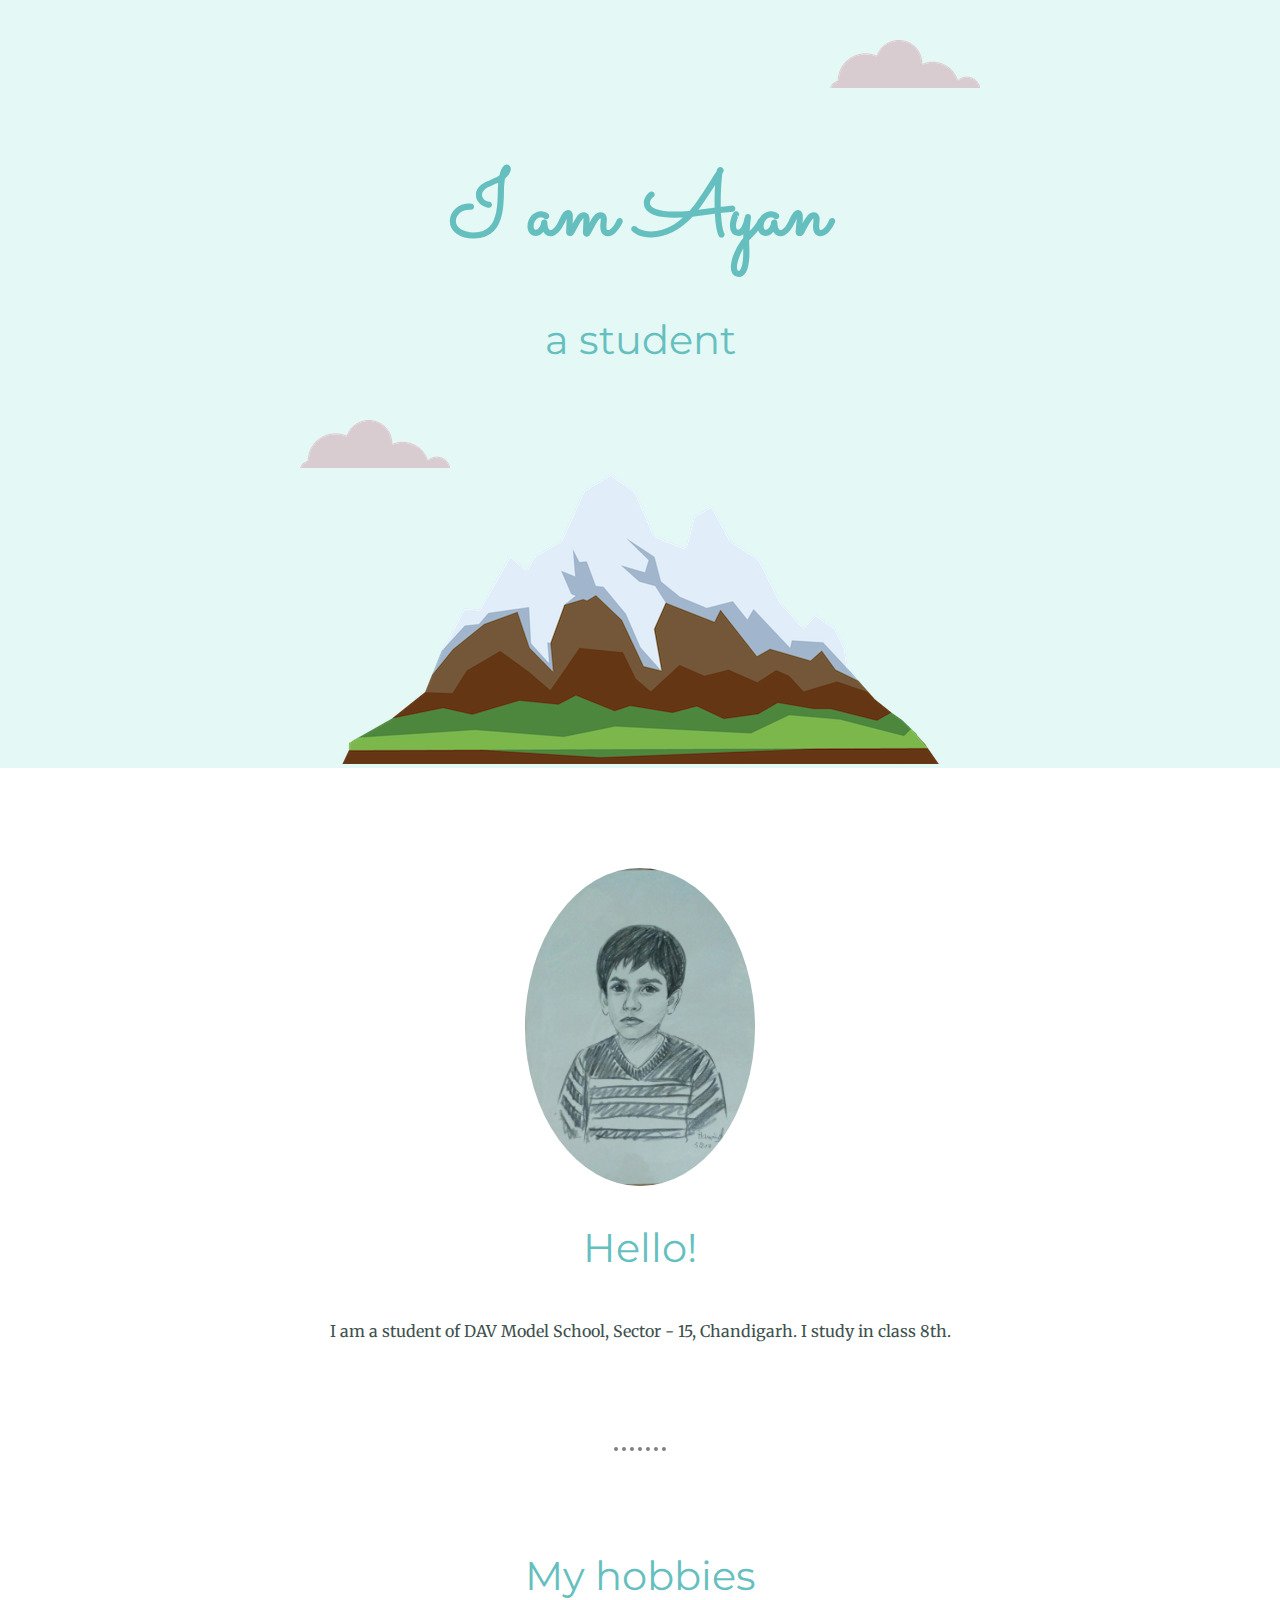
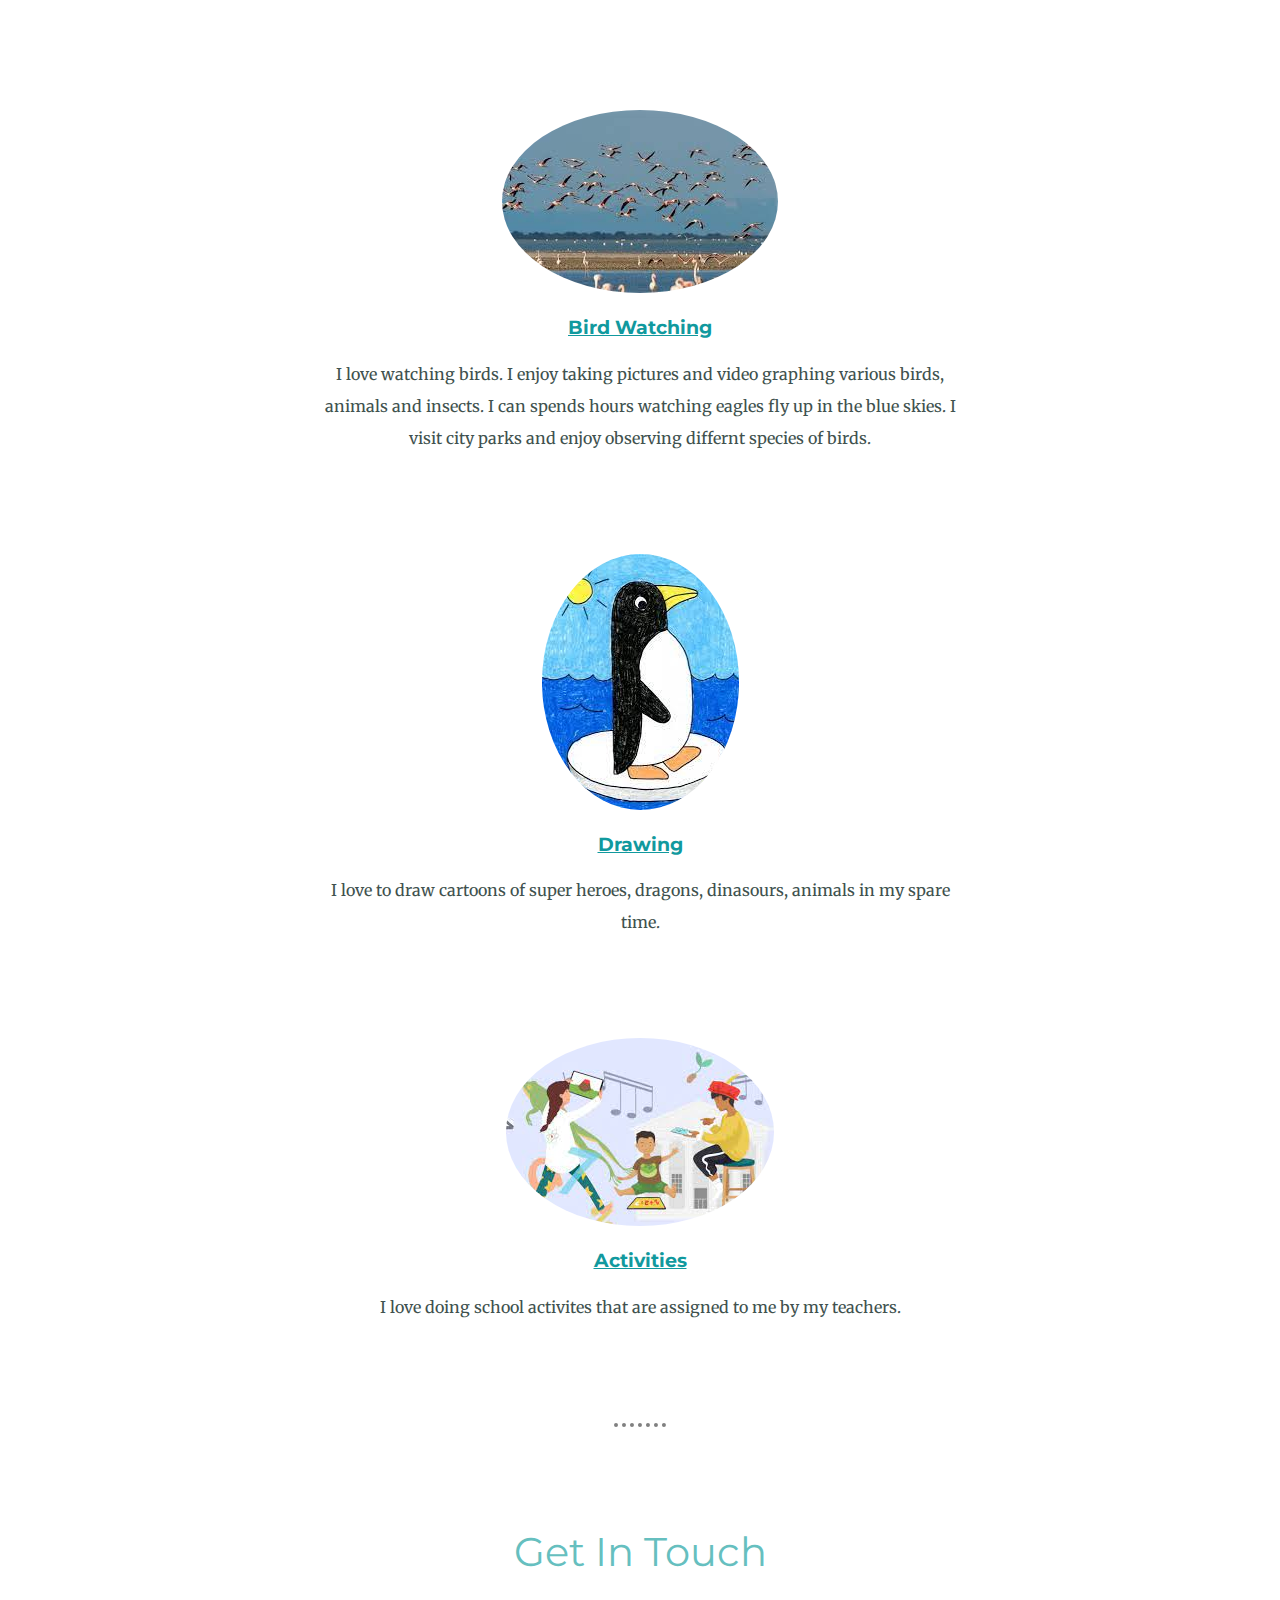
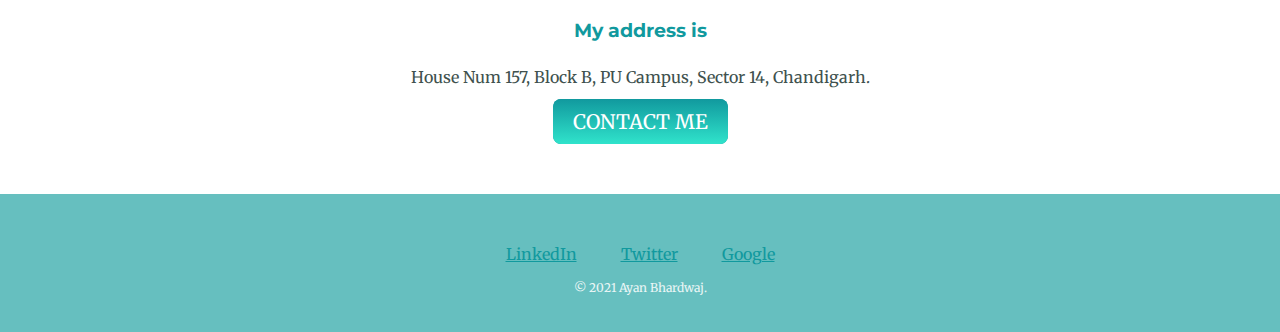
<file: index.html>
<!DOCTYPE html>
<html lang="en" dir="ltr">

<head>
  <meta charset="utf-8">
  <title>Ayan</title>
  <link rel="stylesheet" href="css/styles.css">
  <link rel="icon" href="favicon1.ico">
  <link rel="preconnect" href="https://fonts.googleapis.com">
  <link rel="preconnect" href="https://fonts.gstatic.com" crossorigin>
  <link href="https://fonts.googleapis.com/css2?family=Merriweather&family=Montserrat:wght@100&family=Sacramento&display=swap" rel="stylesheet">
</head>

<body>
  <div class="top-container">
    <img class="top-cloud" src="images/cloud.png" alt="cloud-image">
    <h1>I am Ayan</h1>
    <h2>a student</h2>
    <img class="bottom-cloud" src="images/cloud.png" alt="cloud-image">
    <img src="images/mountain.png" alt="mountain-image">
  </div>
  <div class="middle-container">
    <div class="profile">
      <img class="profile-image" src="images/ayan_1.jpg" alt="ayan-photo">
      <h2>Hello!</h2>
      <p class="intro">I am a student of DAV Model School, Sector - 15, Chandigarh. I study in class 8th.</p>
    </div>
    <hr>
    <div class="skills">
      <h2>My hobbies</h2>
      <div class="skill-row">
        <img class="div-image" src="images/birds.jpg" alt="ealge-photo">
        <h3><a href="page2.html">Bird Watching</a></h3>
        <p>I love watching birds. I enjoy taking pictures and video graphing various birds, animals and insects. I can spends hours watching eagles fly up in the blue skies. I visit city parks and enjoy observing differnt species of birds.</p>
      </div>
      <div class="skill-row">
        <img class="div-image" src="images/drawing.jpg" alt="drawing-photo">
        <h3><a href="page1.html">Drawing</a></h3>
        <p>I love to draw cartoons of super heroes, dragons, dinasours, animals in my spare time.</p>
      </div>
      <div class="skill-row">
        <img class="div-image" src="images/activity.jpg" alt="drawing-photo">
        <h3><a href="page1.html">Activities</a></h3>
        <p>I love doing school activites that are assigned to me by my teachers.</p>
      </div>
    </div>
    <hr>
    <div class="contact-me">
      <h2>Get In Touch</h2>
      <h3>My address is</h3>
      <p>House Num 157, Block B, PU Campus, Sector 14, Chandigarh.</p>
      <a class="btn" href="mailto:bhardwajrahul.13@gmail.com">CONTACT ME</a>
    </div>
  </div>


  <div class="bottom-container">
    <a class="footer-link" href="https://www.linkedin.com/">LinkedIn</a>
    <a class="footer-link" href="https://twitter.com/">Twitter</a>
    <a class="footer-link" href="https://www.google.com/">Google</a>
    <p class="copyright">© 2021 Ayan Bhardwaj.</p>
  </div>

</body>

</html>
</file>
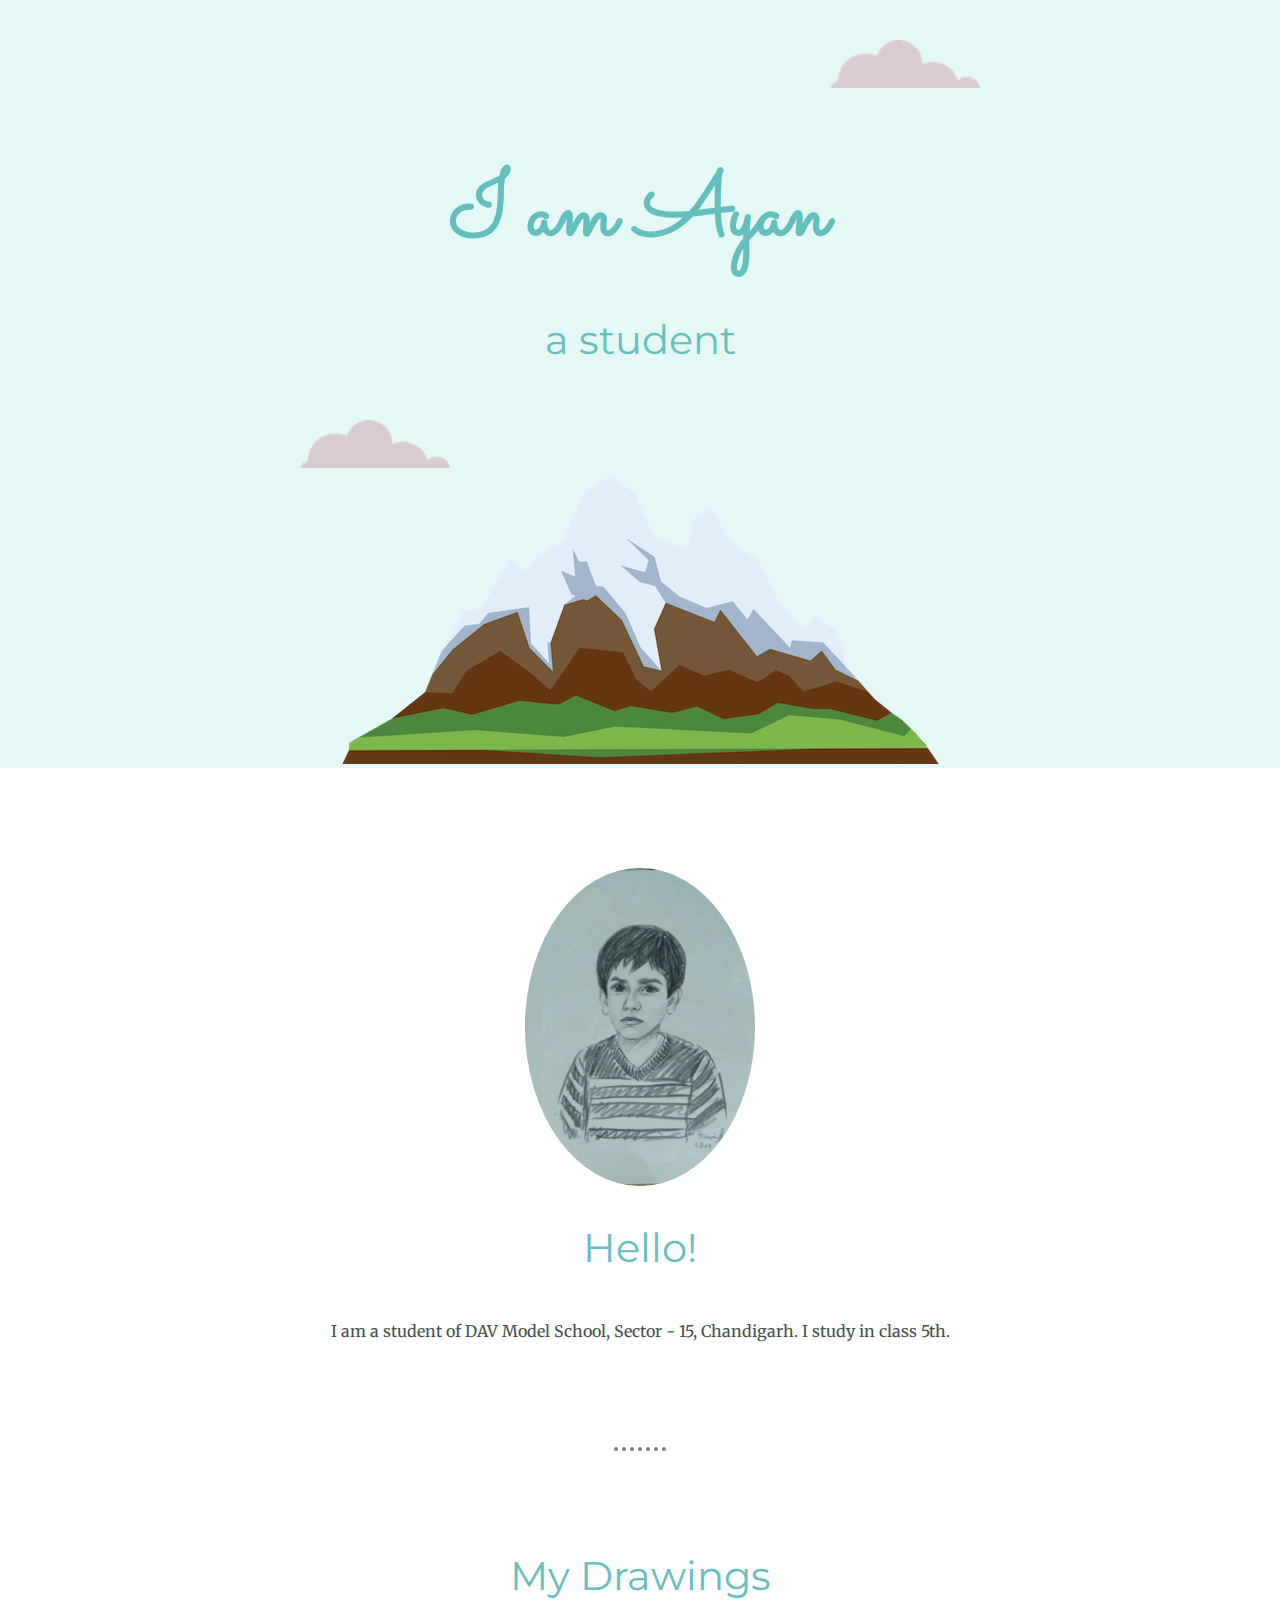
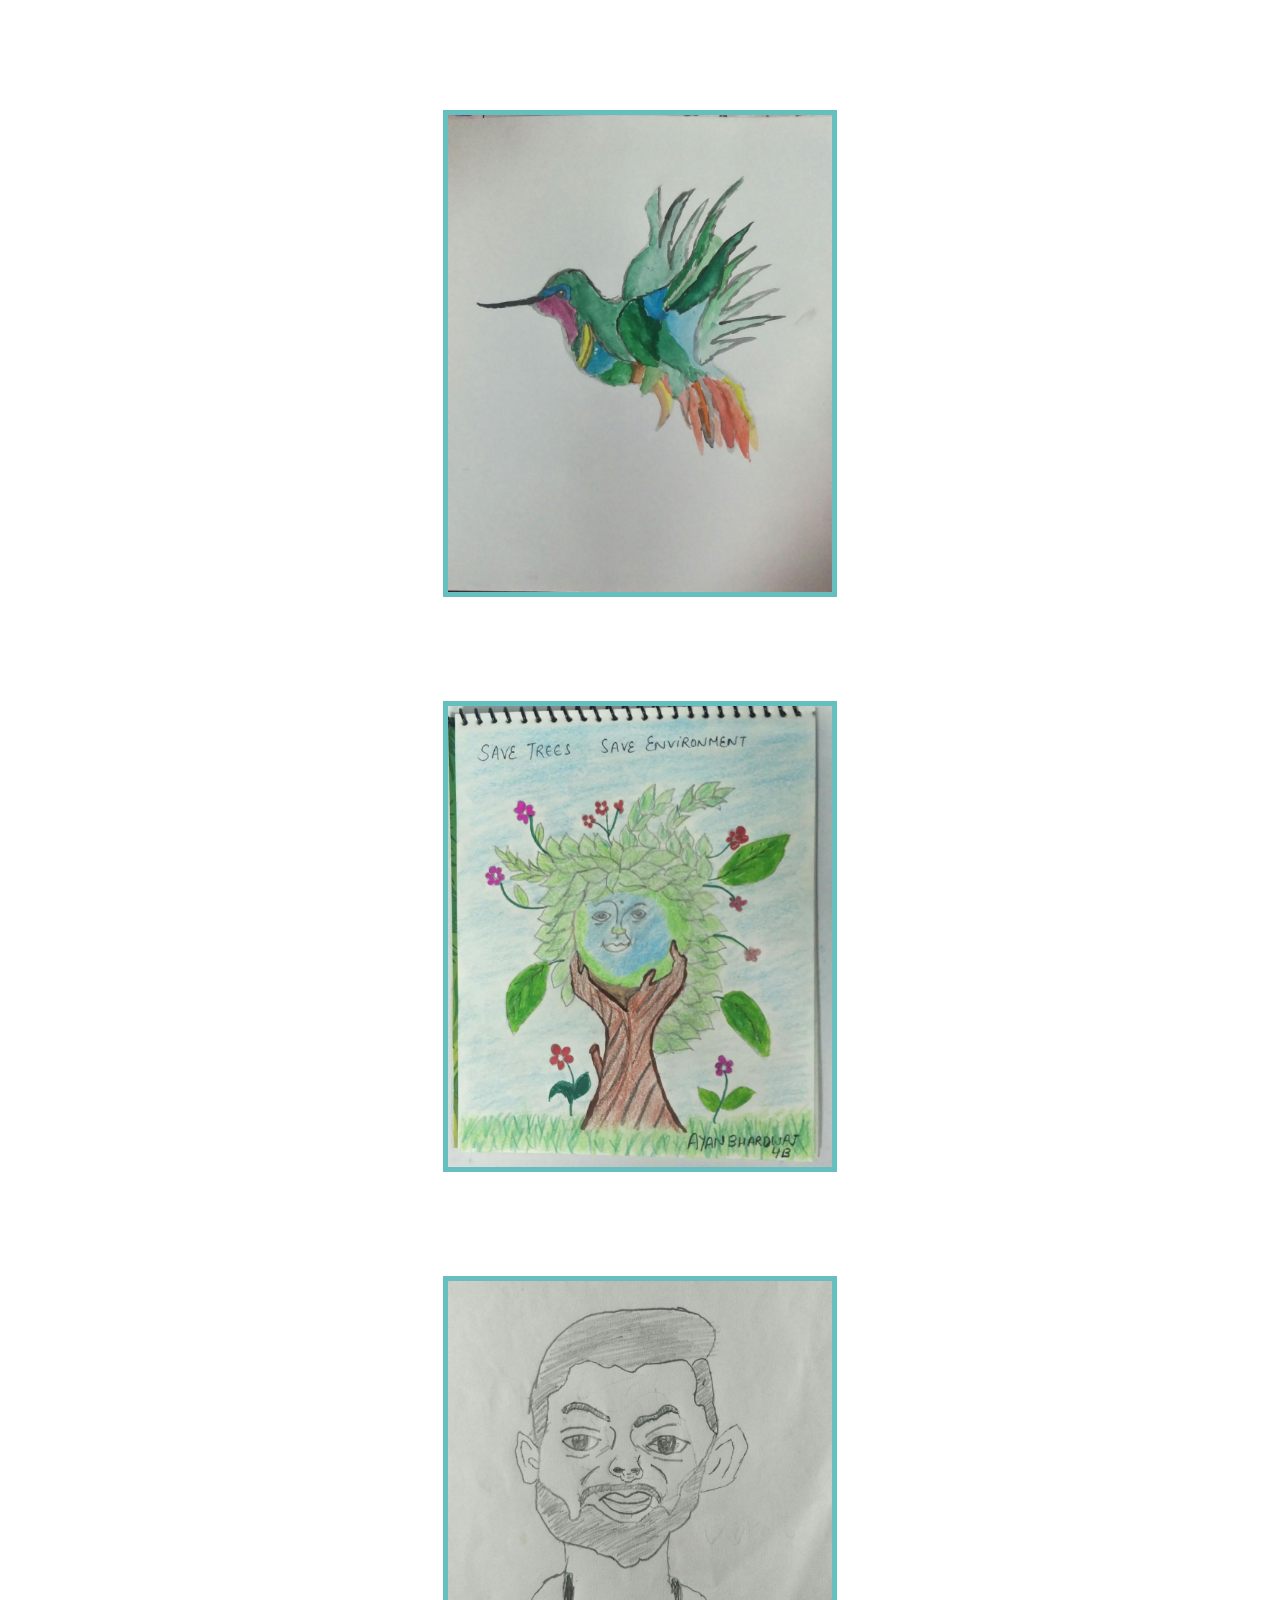
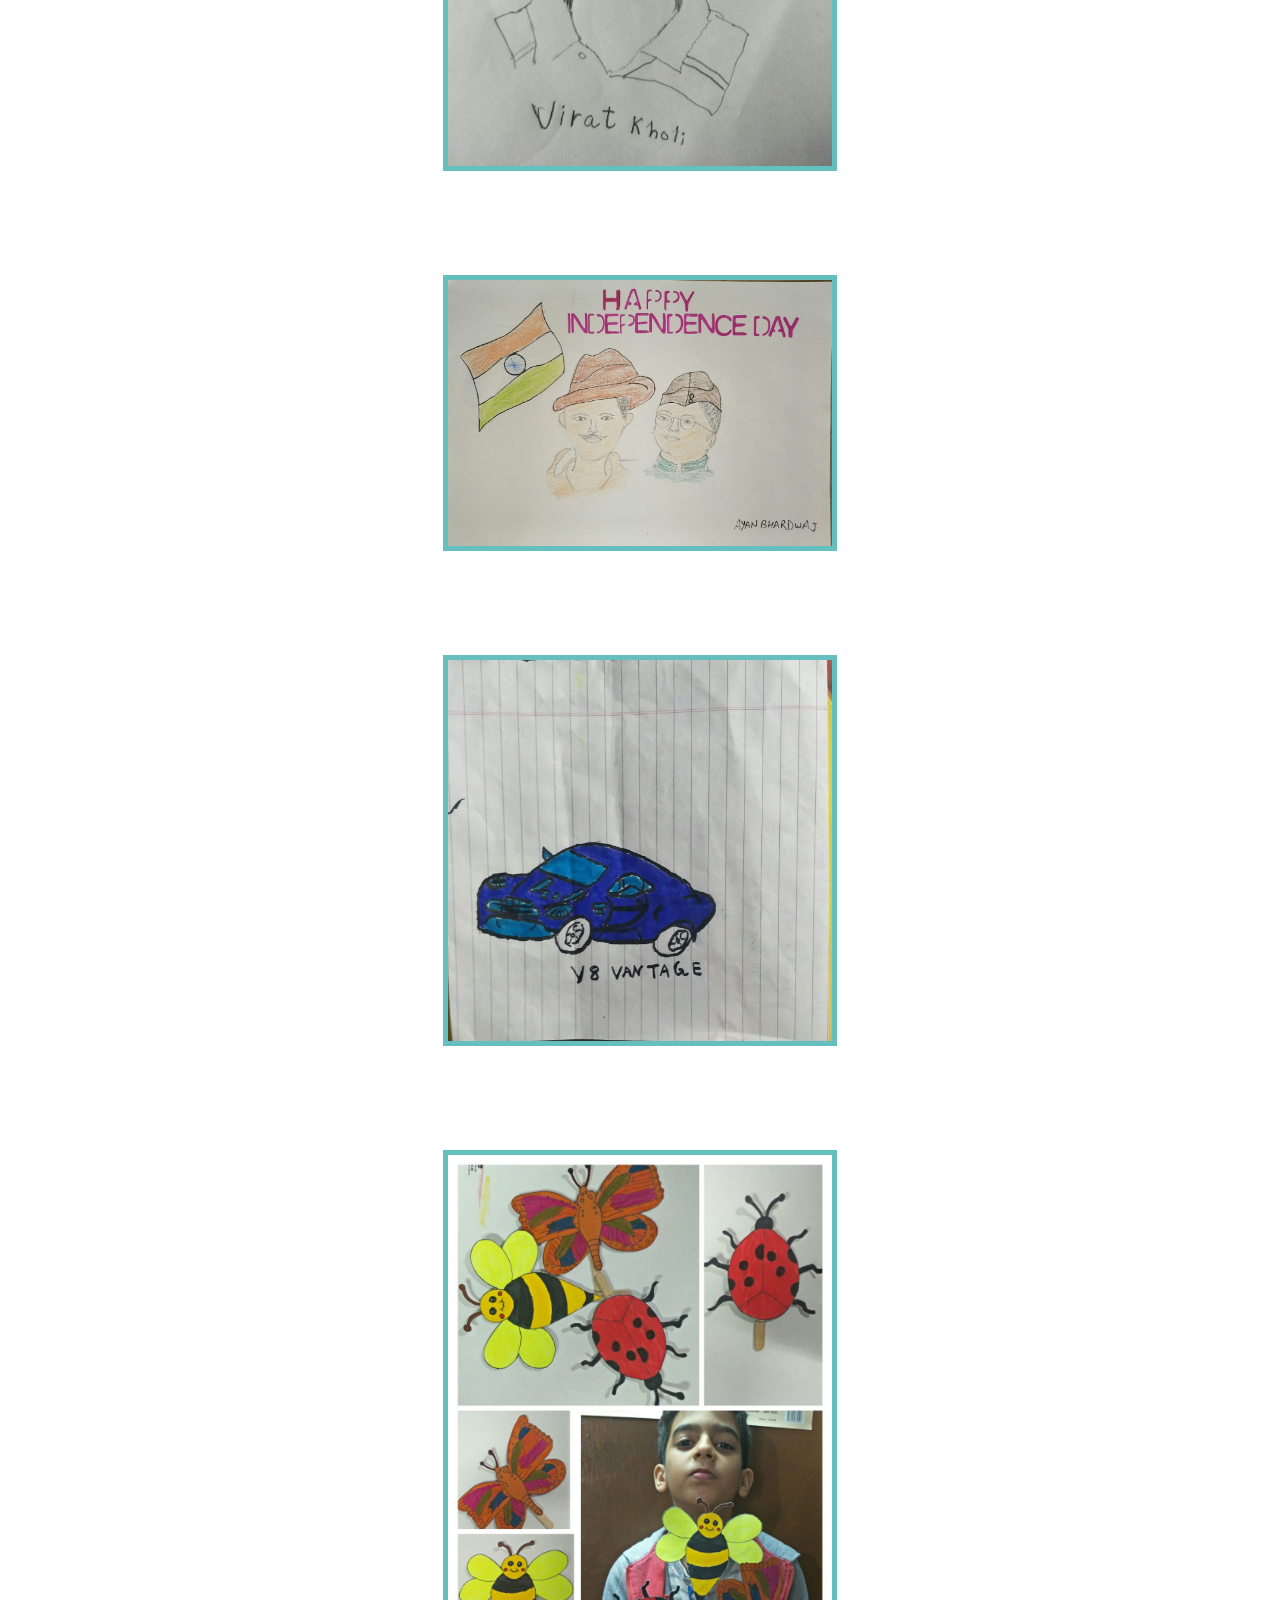
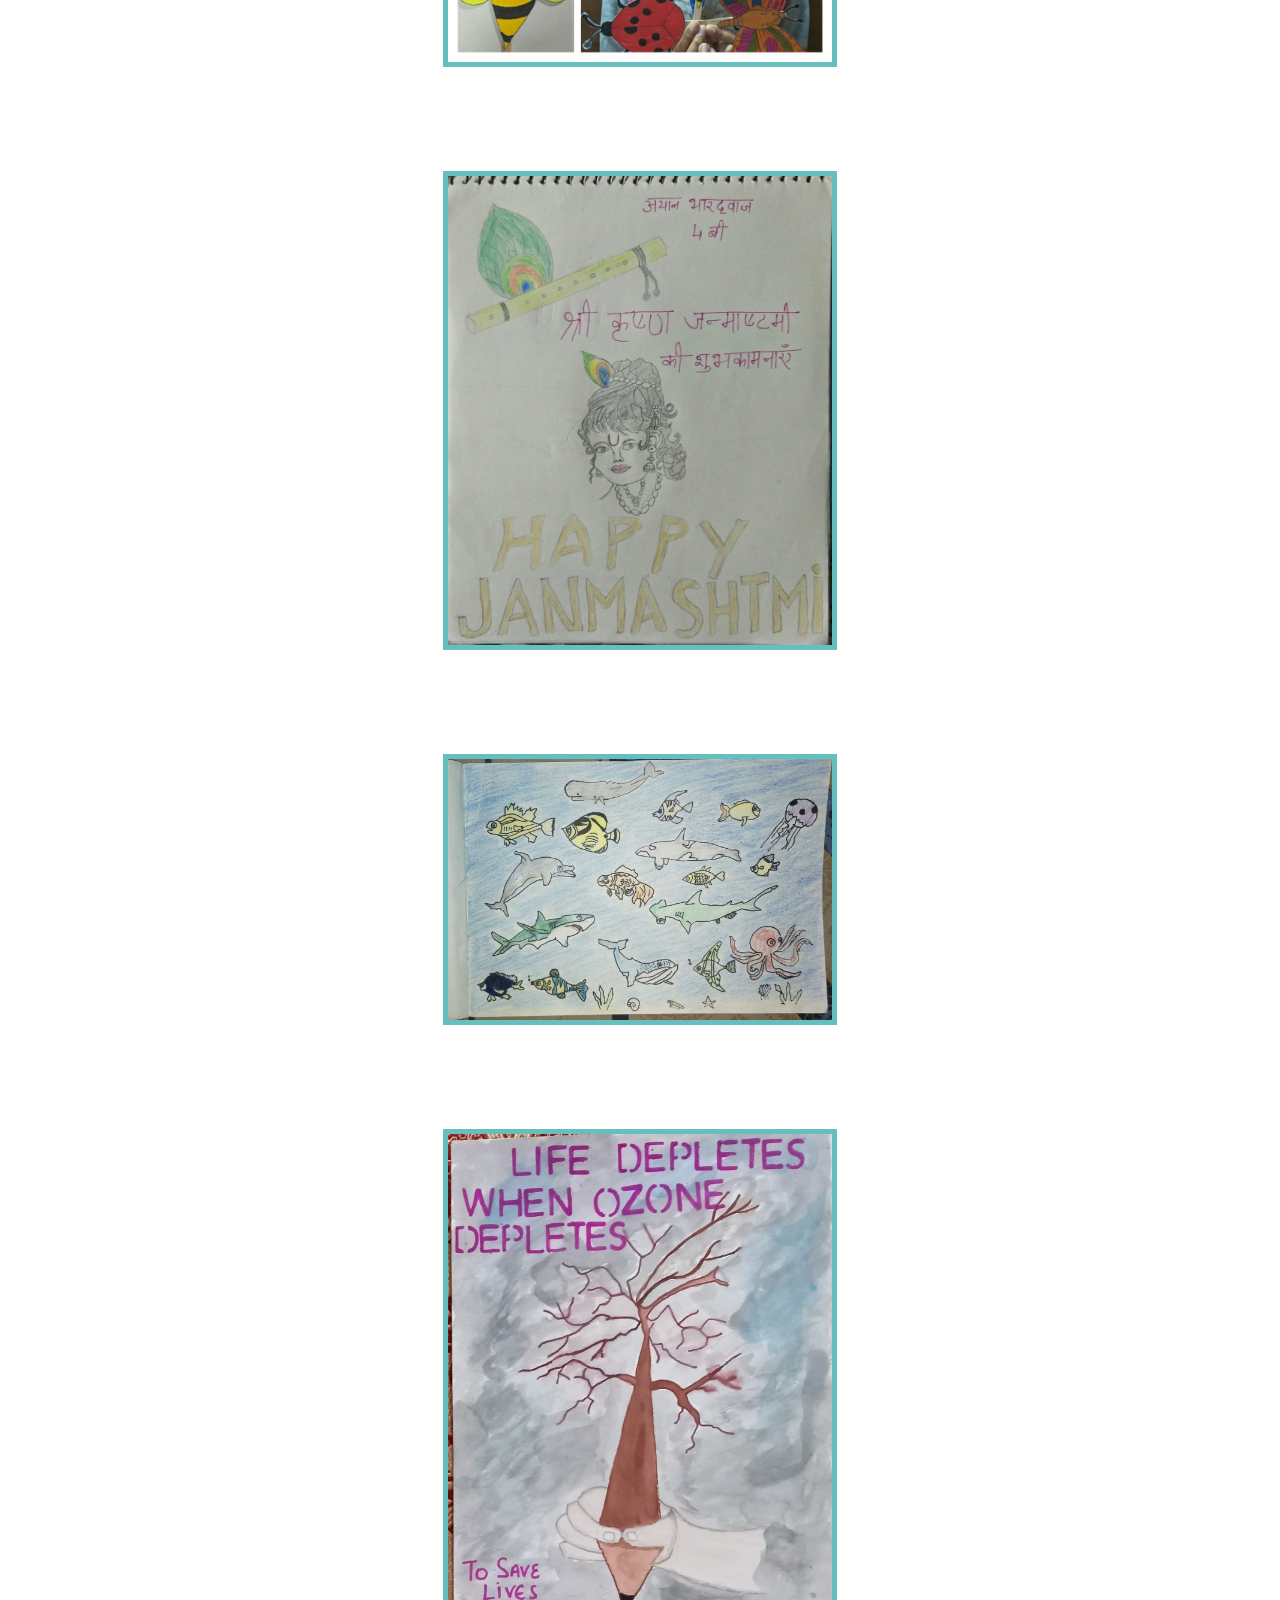
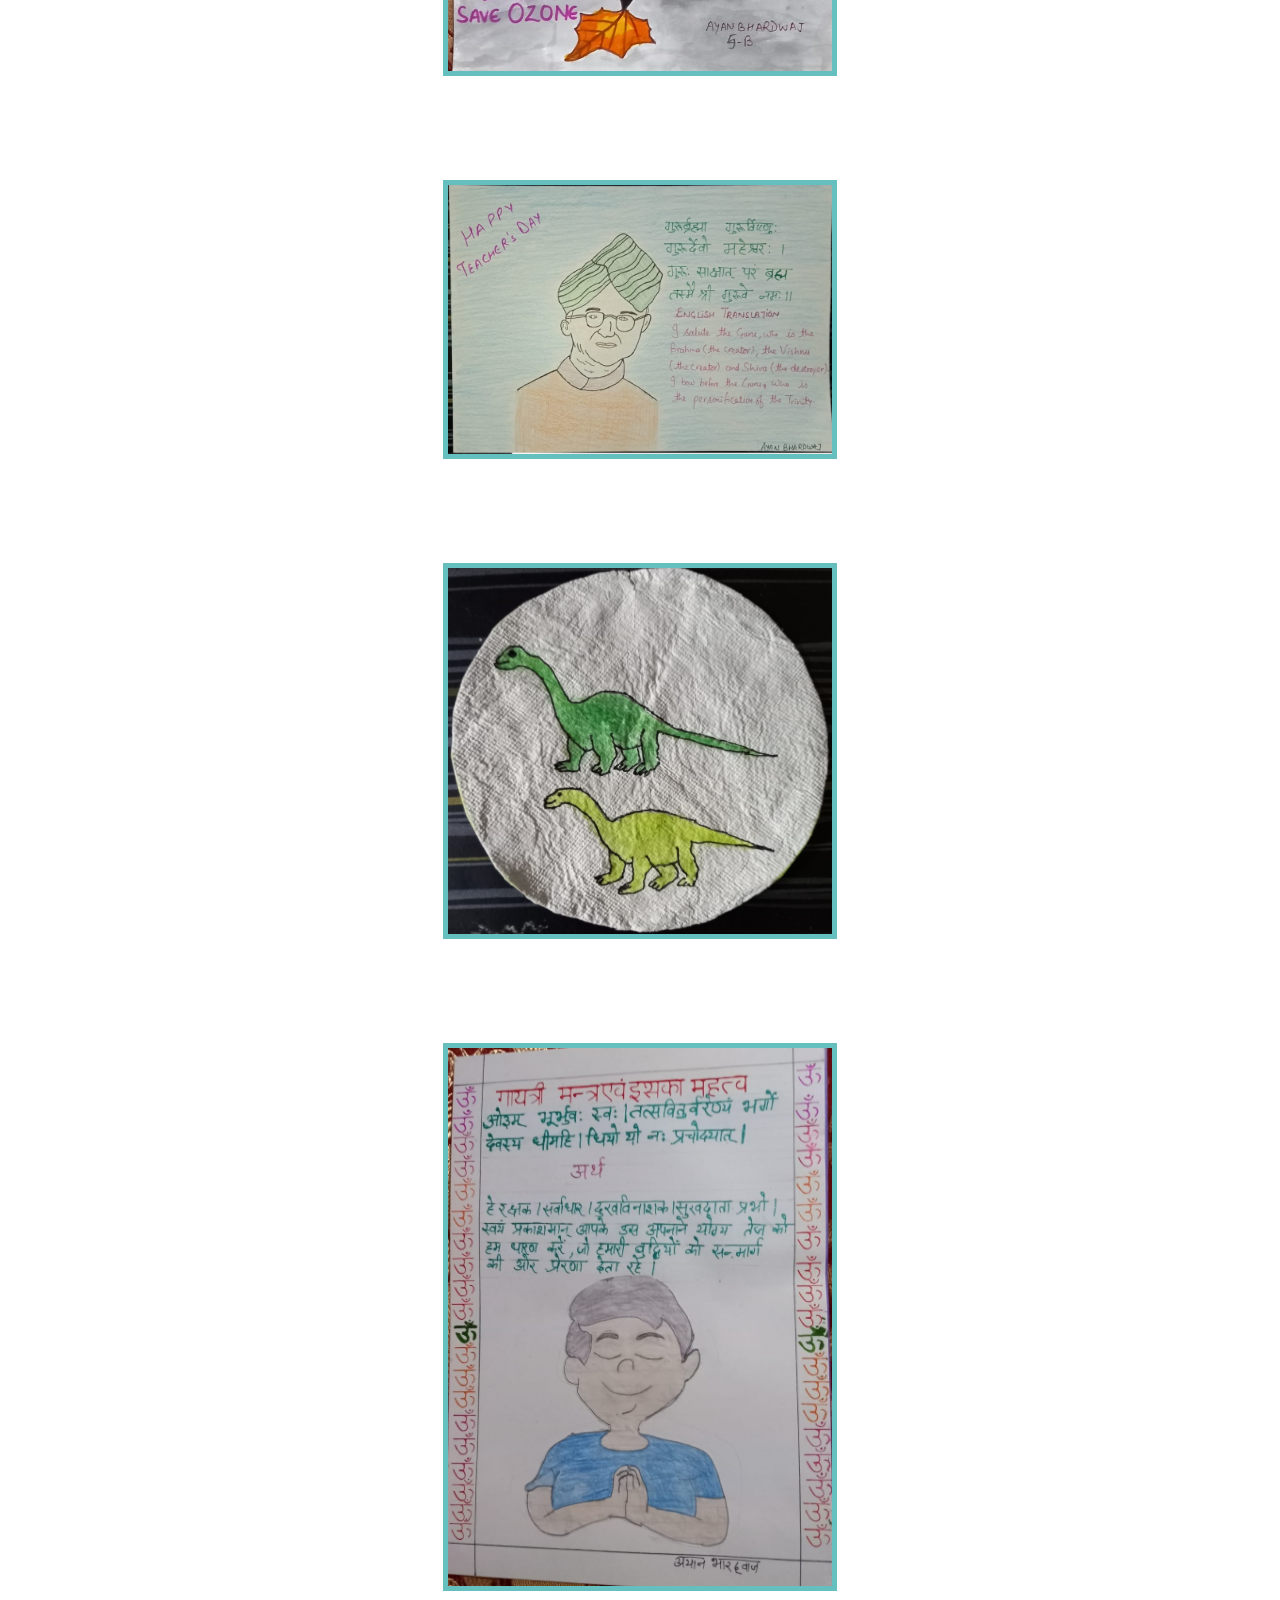
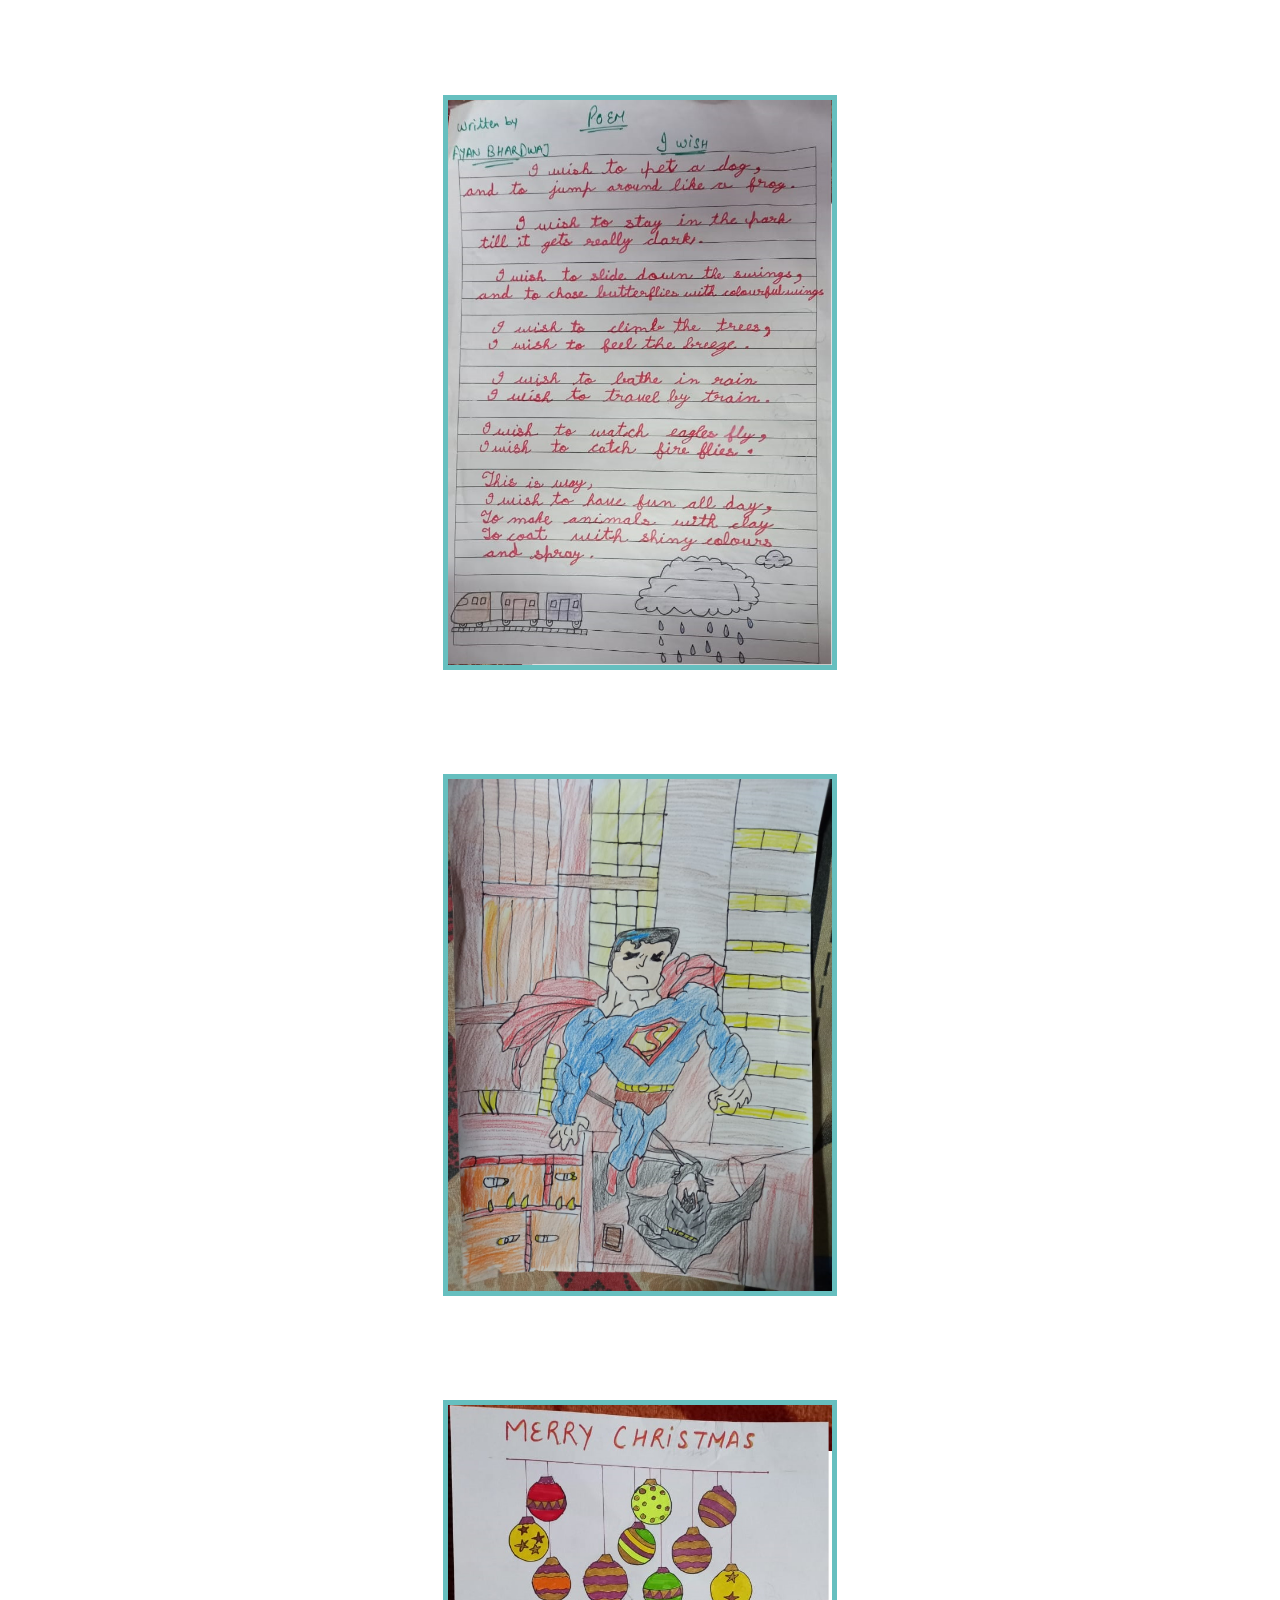
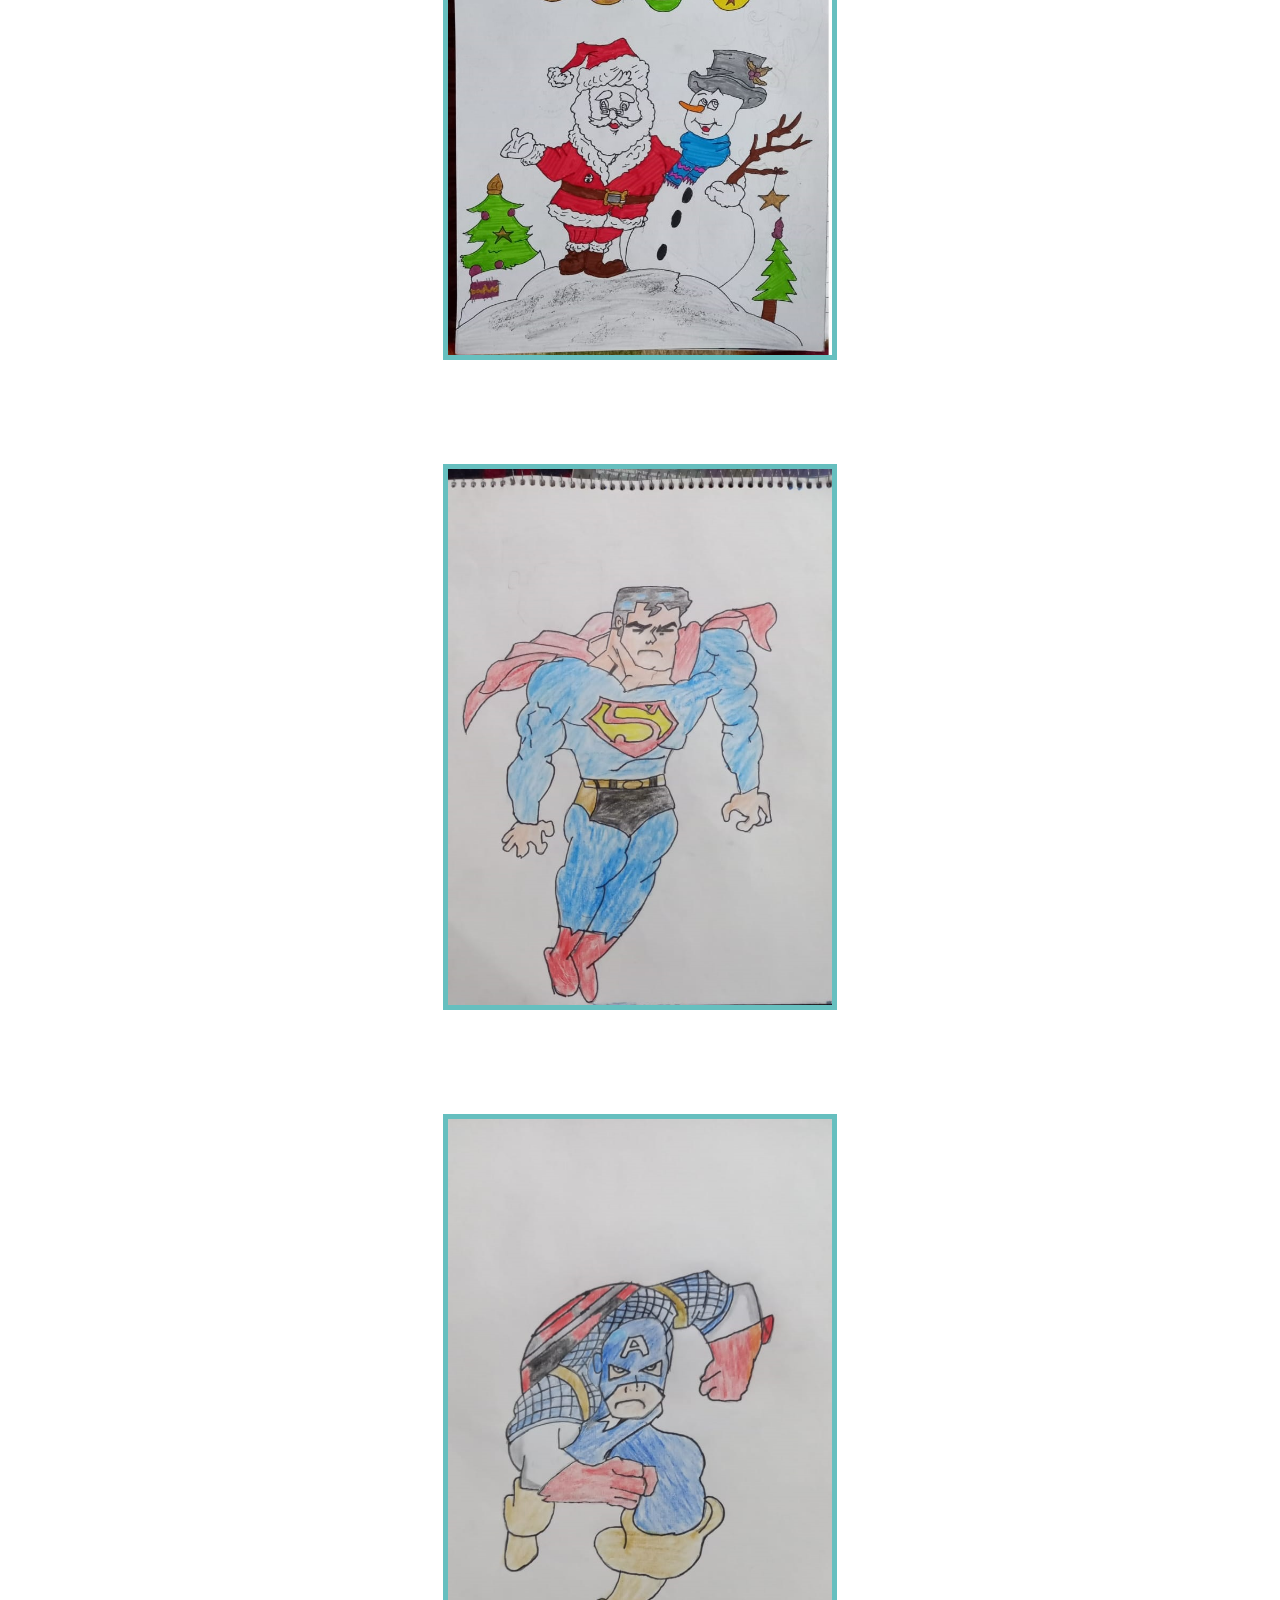
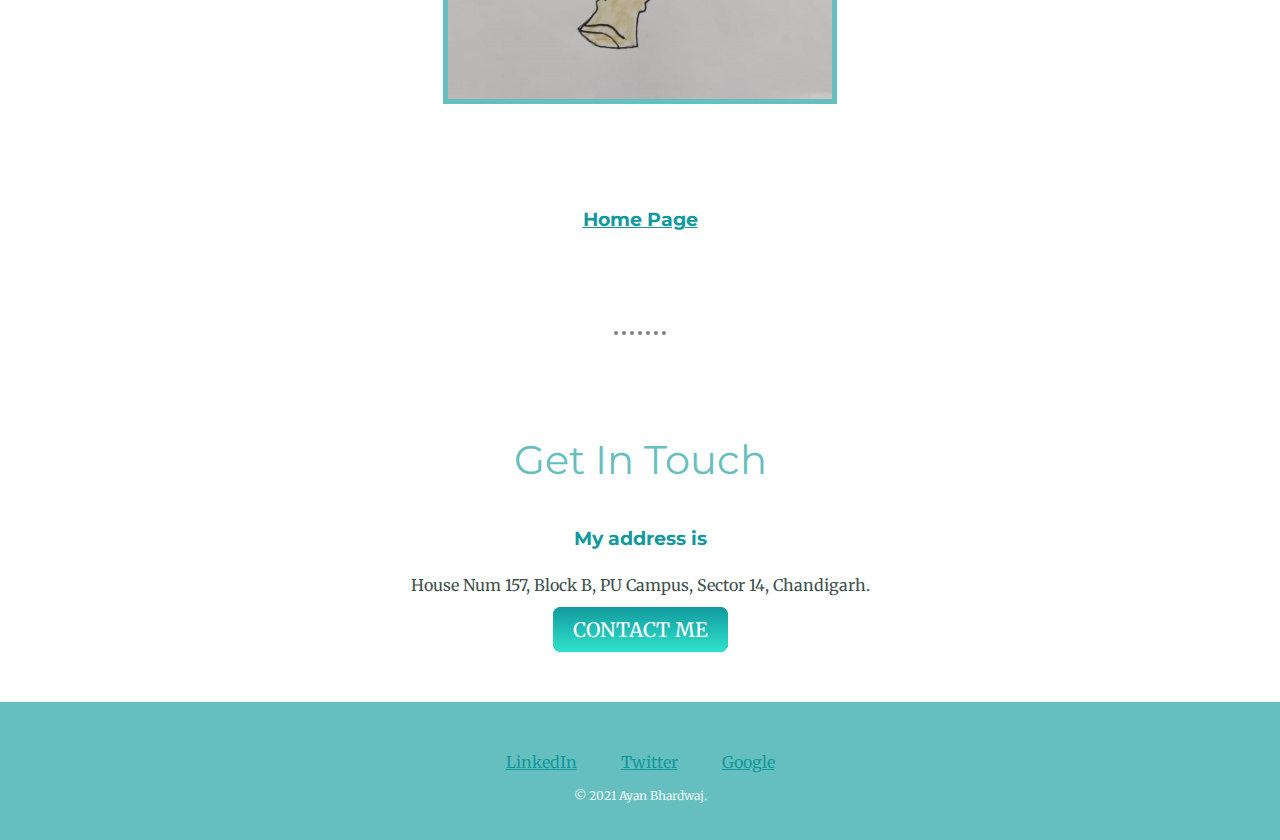
<file: page1.html>
<!DOCTYPE html>
<html lang="en" dir="ltr">

<head>
  <meta charset="utf-8">
  <title>Ayan</title>
  <link rel="stylesheet" href="css/styles.css">
  <link rel="icon" href="favicon1.ico">
  <link rel="preconnect" href="https://fonts.googleapis.com">
  <link rel="preconnect" href="https://fonts.gstatic.com" crossorigin>
  <link href="https://fonts.googleapis.com/css2?family=Merriweather&family=Montserrat:wght@100&family=Sacramento&display=swap" rel="stylesheet">
</head>

<body>
  <div class="top-container">
    <img class="top-cloud" src="images/cloud.png" alt="cloud-image">
    <h1>I am Ayan</h1>
    <h2>a student</h2>
    <img class="bottom-cloud" src="images/cloud.png" alt="cloud-image">
    <img src="images/mountain.png" alt="mountain-image">
  </div>
  <div class="middle-container">
    <div class="profile">
      <img class="profile-image" src="images/ayan_1.jpg" alt="ayan-photo">
      <h2>Hello!</h2>
      <p class="intro">I am a student of DAV Model School, Sector - 15, Chandigarh. I study in class 5th.</p>
    </div>
    <hr>
    <div class="skills">
      <h2>My Drawings</h2>
      <div class="skill-row">
        <img class="drawing-image" src="drawings/photo1.jpg" alt="ealge-photo">
      </div>
      <div class="skill-row">
        <img class="drawing-image" src="drawings/photo2.jpg" alt="drawing-photo">
      </div>
      <div class="skill-row">
        <img class="drawing-image" src="drawings/photo3.jpg" alt="drawing-photo">
      </div>
      <div class="skill-row">
        <img class="drawing-image" src="drawings/photo4.jpg" alt="drawing-photo">
      </div>
      <div class="skill-row">
        <img class="drawing-image" src="drawings/photo5.jpg" alt="drawing-photo">
      </div>
      <div class="skill-row">
        <img class="drawing-image" src="drawings/photo6.jpg" alt="drawing-photo">
      </div>
      <div class="skill-row">
        <img class="drawing-image" src="drawings/photo7.jpg" alt="drawing-photo">
      </div>
      <div class="skill-row">
        <img class="drawing-image" src="drawings/photo8.jpg" alt="drawing-photo">
      </div>
      <div class="skill-row">
        <img class="drawing-image" src="drawings/photo9.jpg" alt="drawing-photo">
      </div>
      <div class="skill-row">
        <img class="drawing-image" src="drawings/photo10.jpg" alt="drawing-photo">
      </div>
      <div class="skill-row">
        <img class="drawing-image" src="drawings/photo11.jpg" alt="drawing-photo">
      </div>
      <div class="skill-row">
        <img class="drawing-image" src="drawings/photo12.jpg" alt="drawing-photo">
      </div>
      <div class="skill-row">
        <img class="drawing-image" src="drawings/photo13.jpg" alt="drawing-photo">
      </div>
      <div class="skill-row">
        <img class="drawing-image" src="drawings/photo14.jpg" alt="drawing-photo">
      </div>
      <div class="skill-row">
        <img class="drawing-image" src="drawings/photo15.jpg" alt="drawing-photo">
      </div>
      <div class="skill-row">
        <img class="drawing-image" src="drawings/photo16.jpg" alt="drawing-photo">
      </div>
      <div class="skill-row">
        <img class="drawing-image" src="drawings/photo17.jpg" alt="drawing-photo">
      </div>
      <h3><a href="index.html">Home Page</a></h3>
    </div>
    <hr>
    <div class="contact-me">
      <h2>Get In Touch</h2>
      <h3>My address is</h3>
      <p>House Num 157, Block B, PU Campus, Sector 14, Chandigarh.</p>
      <a class="btn" href="mailto:bhardwajrahul.13@gmail.com">CONTACT ME</a>
    </div>
  </div>


  <div class="bottom-container">
    <a class="footer-link" href="https://www.linkedin.com/">LinkedIn</a>
    <a class="footer-link" href="https://twitter.com/">Twitter</a>
    <a class="footer-link" href="https://www.google.com/">Google</a>
    <p class="copyright">© 2021 Ayan Bhardwaj.</p>
  </div>

</body>

</html>
</file>
<file: css/styles.css>
body {
  color: #40514E;
  margin: 0px;
  text-align: center;
  font-family: 'Merriweather', serif;
}

h1 {
  margin: 50px auto 0 auto;
  font-size: 5.625rem;
  font-family: 'Sacramento', cursive;
  color: #66BFBF;
}

h2 {
  font-size: 2.5rem;
  font-family: 'Montserrat', sans-serif;
  color: #66BFBF;
  font-weight: normal;
  padding-bottom: 10px;
}

h3 {
  font-family: 'Montserrat', sans-serif;
  color: #11999E;
}

p {
  line-height: 2;
}

hr {
  border-color: grey;
  border-style: dotted none none none;
  width: 4%;
  border-width: 4px;
  margin: 100px auto 100px auto;
}

a {
  color: #11999E;
  margin: 10px 20px 10px 20px;
}

a:hover {
  color: #40514E;
}

.top-container {
  background-color: #E4F9F5;
  position: relative;
  padding-top: 100px;
}

.middle-container {
  margin-top: 100px;
}

.intro {
  width: 50%;
  margin: auto;
}

.bottom-container {
  padding: 50px 0 20px 0;
  background-color: #66BFBF;
}

.top-cloud {
  position: absolute;
  top: 40px;
  right: 300px;
}

.bottom-cloud {
  position: absolute;
  bottom: 300px;
  left: 300px;
}

.profile-image {
  border: circular;
  border-radius: 100%;
  width: 18%;
}

.drawing-image {
  border: 5px solid #66BFBF;
  width: 60%;
}

.div-image {
  border: circular;
  border-radius: 100%;
}

.skill-row {
  width: 50%;
  margin: 100px auto 100px auto;
}

.contact-me {
  width: 40%;
  margin: 40px auto 60px auto;
}

.btn {
  background: #11999e;
  background-image: -webkit-linear-gradient(top, #11999e, #30e3cb);
  background-image: -moz-linear-gradient(top, #11999e, #30e3cb);
  background-image: -ms-linear-gradient(top, #11999e, #30e3cb);
  background-image: -o-linear-gradient(top, #11999e, #30e3cb);
  background-image: linear-gradient(to bottom, #11999e, #30e3cb);
  -webkit-border-radius: 8;
  -moz-border-radius: 8;
  border-radius: 8px;
  font-family: 'Montserrat'sans-serif;
  color: #ffffff;
  font-size: 20px;
  padding: 10px 20px 10px 20px;
  text-decoration: none;
  margin-bottom: 50px;
}

.btn:hover {
  background: #3cb0fd;
  background-image: -webkit-linear-gradient(top, #3cb0fd, #3498db);
  background-image: -moz-linear-gradient(top, #3cb0fd, #3498db);
  background-image: -ms-linear-gradient(top, #3cb0fd, #3498db);
  background-image: -o-linear-gradient(top, #3cb0fd, #3498db);
  background-image: linear-gradient(to bottom, #3cb0fd, #3498db);
  text-decoration: none;
}

.copyright {
  color: #EAF6F6;
  font-size: 0.75rem;
}
</file>
